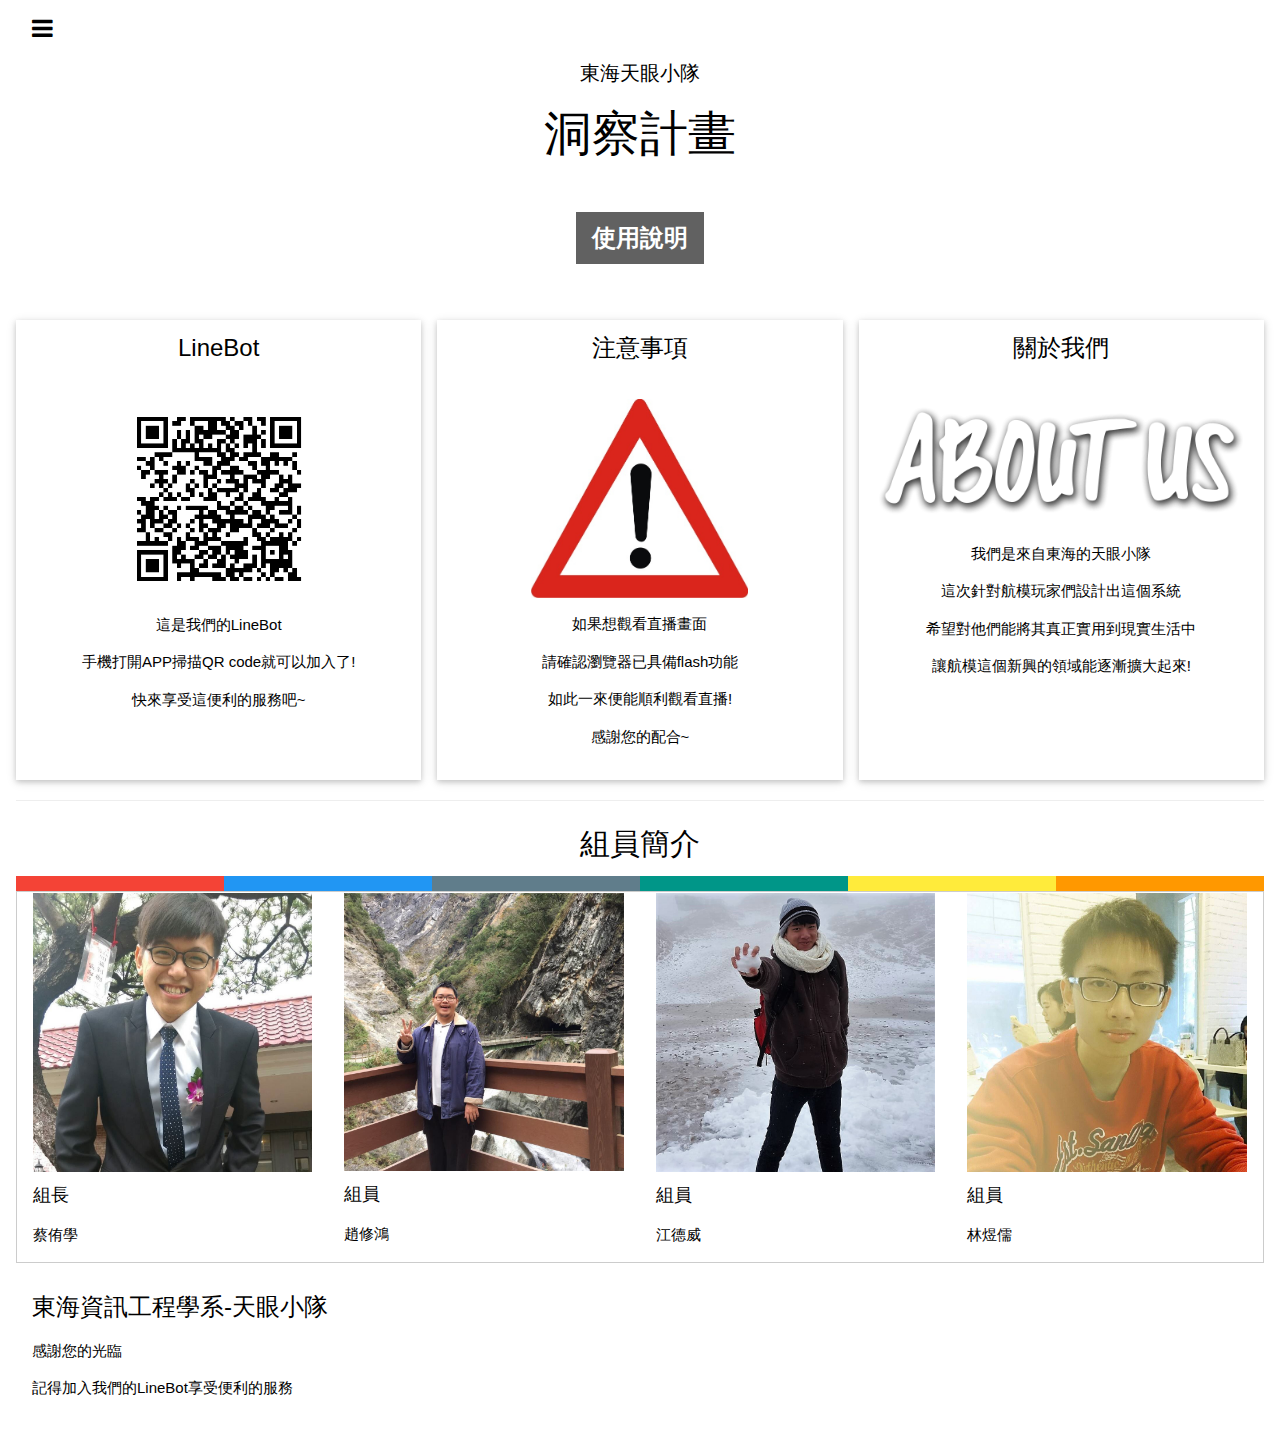
<file: index.html>
<!DOCTYPE html>
<html>
<title>天眼行動</title>
<meta charset="UTF-8">
<meta name="viewport" content="width=device-width, initial-scale=1">
<link rel="stylesheet" href="https://www.w3schools.com/w3css/4/w3.css">
<link rel="stylesheet" href="https://www.w3schools.com/lib/w3-theme-black.css">
<link rel="stylesheet" href="https://cdnjs.cloudflare.com/ajax/libs/font-awesome/4.3.0/css/font-awesome.min.css">
<body>

<!-- Side Navigation -->
<nav class="w3-sidebar w3-bar-block w3-card w3-animate-left w3-center" style="display:none" id="mySidebar">
  <span style="font-size:30px;" ><p>系統功能</p></span>
   <span style="font-size:30px;"><button class="w3-bar-item w3-button" onclick="w3_close()">Close<i class="fa fa-remove"></i></button></span>
 
   <a href="jwplayer.html"  target='_blank'><span style="font-size:18px;" ><p class="w3-bar-item w3-button">電腦版直播系統</p></span></a>
   <a href="NewCell.html"  target='_blank'><span style="font-size:18px;"><p class="w3-bar-item w3-button">手機版直播系統</p></span></a>
   <a href="https://tianyan.ddns.net/rec"  target='_blank'><span style="font-size:18px;"><p class="w3-bar-item w3-button">直播記錄觀賞</p></span></a>
   <a href="NewWeather.php"  target='_blank'><span style="font-size:18px;"><p class="w3-bar-item w3-button">天氣查詢系統</p></span></a>
   <a href="map.html"  target='_blank'><span style="font-size:18px;"><p class="w3-bar-item w3-button">地圖定位系統</p></span></a>
 </nav>

<!-- Header -->
<header class="w3-container w3-theme w3-padding" id="myHeader">
  <i onclick="w3_open()" class="fa fa-bars w3-xlarge w3-button w3-theme"></i> 
  <div class="w3-center">
  <h4>東海天眼小隊</h4>
  <h1 class="w3-xxxlarge w3-animate-bottom">洞察計畫</h1>
    <div class="w3-padding-32">
      <button class="w3-btn w3-xlarge w3-dark-grey w3-hover-light-grey" onclick="document.getElementById('id01').style.display='block'" style="font-weight:900;">使用說明</button>
    </div>
  </div>
</header>

<!-- Modal -->
<div id="id01" class="w3-modal">
    <div class="w3-modal-content w3-card-4 w3-animate-top">
      <header class="w3-container w3-theme-l1"> 
        <span onclick="document.getElementById('id01').style.display='none'"
        class="w3-button w3-display-topright">×</span>
        <h4>網站使用說明</h4>
        <h5>東海天眼小隊在此為您服務 <i class="fa fa-smile-o"></i></h5>
      </header>
      <div class="w3-padding">
        <p>左上角選單可以選擇想使用的功能</p>
        <p>我們的功能有:</p>
        <p>1.觀看電腦版系統直播畫面</p>
        <p>2.地圖定位系統</p>
        <p>3.觀看手機版系統直播畫面</p>
        <p>4.觀看直播紀錄</p>
      </div>
      <footer class="w3-container w3-theme-l1">
        <p>天眼小隊感謝您的支持</p>
      </footer>
    </div>
</div>

<style>
  img
  {          
  height: auto; 
  max-width: 100%; 
  }  
  
  #spic
  {
  line-height:10px;
  padding:5px;
  float:left;           
  }
  
  </style>

<div class="w3-row-padding w3-center w3-margin-top">
<div class="w3-third">
  <div class="w3-card w3-container" style="min-height:460px">
  <h3>LineBot</h3><br>
  <img src="QR.png"width="200" height="200" ></i>
  <p>這是我們的LineBot</p>
  <p>手機打開APP掃描QR code就可以加入了!</p>
  <p>快來享受這便利的服務吧~</p>
  </div>
</div>

<div class="w3-third">
  <div class="w3-card w3-container" style="min-height:460px">
  <h3>注意事項</h3><br>
  <img src="warnning.jpg" width="217" height="200"></i>
  <p>如果想觀看直播畫面</p>
  <p>請確認瀏覽器已具備flash功能</p>
  <p>如此一來便能順利觀看直播!</p>
  <p>感謝您的配合~</p>
  </div>
</div>

<div class="w3-third">
  <div class="w3-card w3-container" style="min-height:460px">
  <h3>關於我們</h3><br>
  <img src="about_us.png" width="450" height="150"></i>
  <p>我們是來自東海的天眼小隊</p>
  <p>這次針對航模玩家們設計出這個系統</p>
  <p>希望對他們能將其真正實用到現實生活中</p>
  <p>讓航模這個新興的領域能逐漸擴大起來!</p>
  </div>
</div>
</div>

<div class="w3-container">
<hr>
<div class="w3-center">
  <h2>組員簡介</h2>
</div>

<div class="w3-row">
  <div class="w3-col w3-container m2 w3-red"><p></p></div>
  <div class="w3-col w3-container m2 w3-blue"><p></p></div>
  <div class="w3-col w3-container m2 w3-blue-grey"><p></p></div>
  <div class="w3-col w3-container m2 w3-teal"><p></p></div>
  <div class="w3-col w3-container m2 w3-yellow"><p></p></div>
  <div class="w3-col w3-container m2 w3-orange"><p></p></div>
</div>

<div class="w3-row w3-border">
  <div class="w3-quarter w3-container ">
  <img src="侑學.jpg" width="300" height="300"></i>
    <h5>組長</h5>  
    <p>蔡侑學</p>
  </div>
  <div class="w3-quarter w3-container">
  <img src="修鴻.jpg" width="300" height="300"></i>
    <h5>組員</h5>  
    <p>趙修鴻</p>
  </div>
  <div class="w3-quarter w3-container">
  <img src="德威.jpg" width="300" height="300"></i>
    <h5>組員</h5>  
    <p>江德威</p>
  </div>
  <div class="w3-quarter w3-container">
  <img src="煜儒.jpg" width="300" height="300"></i>
    <h5>組員</h5>
    <p>林煜儒</p>
  </div>
</div> 

<!-- Footer -->
<footer class="w3-container w3-theme-dark w3-padding-16">
  <h3>東海資訊工程學系-天眼小隊</h3>
  <p>感謝您的光臨</p>
  <div style="position:relative;bottom:55px;" class="w3-tooltip w3-right">
    <span class="w3-text w3-theme-light w3-padding">Go To Top</span>    
    <a class="w3-text-white" href="#myHeader"><span class="w3-xlarge">
    <i class="fa fa-chevron-circle-up"></i></span></a>
  </div>
  <p>記得加入我們的LineBot享受便利的服務</p>
</footer>

<!-- Script for Sidebar, Tabs, Accordions, Progress bars and slideshows -->
<script>
// Side navigation
function w3_open() {
    var x = document.getElementById("mySidebar");
    x.style.width = "100%";
    x.style.fontSize = "40px";
    x.style.paddingTop = "10%";
    x.style.display = "block";
}
function w3_close() {
    document.getElementById("mySidebar").style.display = "none";
}

// Tabs
function openCity(evt, cityName) {
  var i;
  var x = document.getElementsByClassName("city");
  for (i = 0; i < x.length; i++) {
     x[i].style.display = "none";
  }
  var activebtn = document.getElementsByClassName("testbtn");
  for (i = 0; i < x.length; i++) {
      activebtn[i].className = activebtn[i].className.replace(" w3-dark-grey", "");
  }
  document.getElementById(cityName).style.display = "block";
  evt.currentTarget.className += " w3-dark-grey";
}

var mybtn = document.getElementsByClassName("testbtn")[0];
mybtn.click();

// Accordions
function myAccFunc(id) {
    var x = document.getElementById(id);
    if (x.className.indexOf("w3-show") == -1) {
        x.className += " w3-show";
    } else { 
        x.className = x.className.replace(" w3-show", "");
    }
}

// Slideshows
var slideIndex = 1;

function plusDivs(n) {
slideIndex = slideIndex + n;
showDivs(slideIndex);
}

function showDivs(n) {
  var x = document.getElementsByClassName("mySlides");
  if (n > x.length) {slideIndex = 1}    
  if (n < 1) {slideIndex = x.length} ;
  for (i = 0; i < x.length; i++) {
     x[i].style.display = "none";  
  }
  x[slideIndex-1].style.display = "block";  
}

showDivs(1);

// Progress Bars
function move() {
  var elem = document.getElementById("myBar");   
  var width = 5;
  var id = setInterval(frame, 10);
  function frame() {
    if (width == 100) {
      clearInterval(id);
    } else {
      width++; 
      elem.style.width = width + '%'; 
      elem.innerHTML = width * 1  + '%';
    }
  }
}
</script>

</body>
</html>
</file>
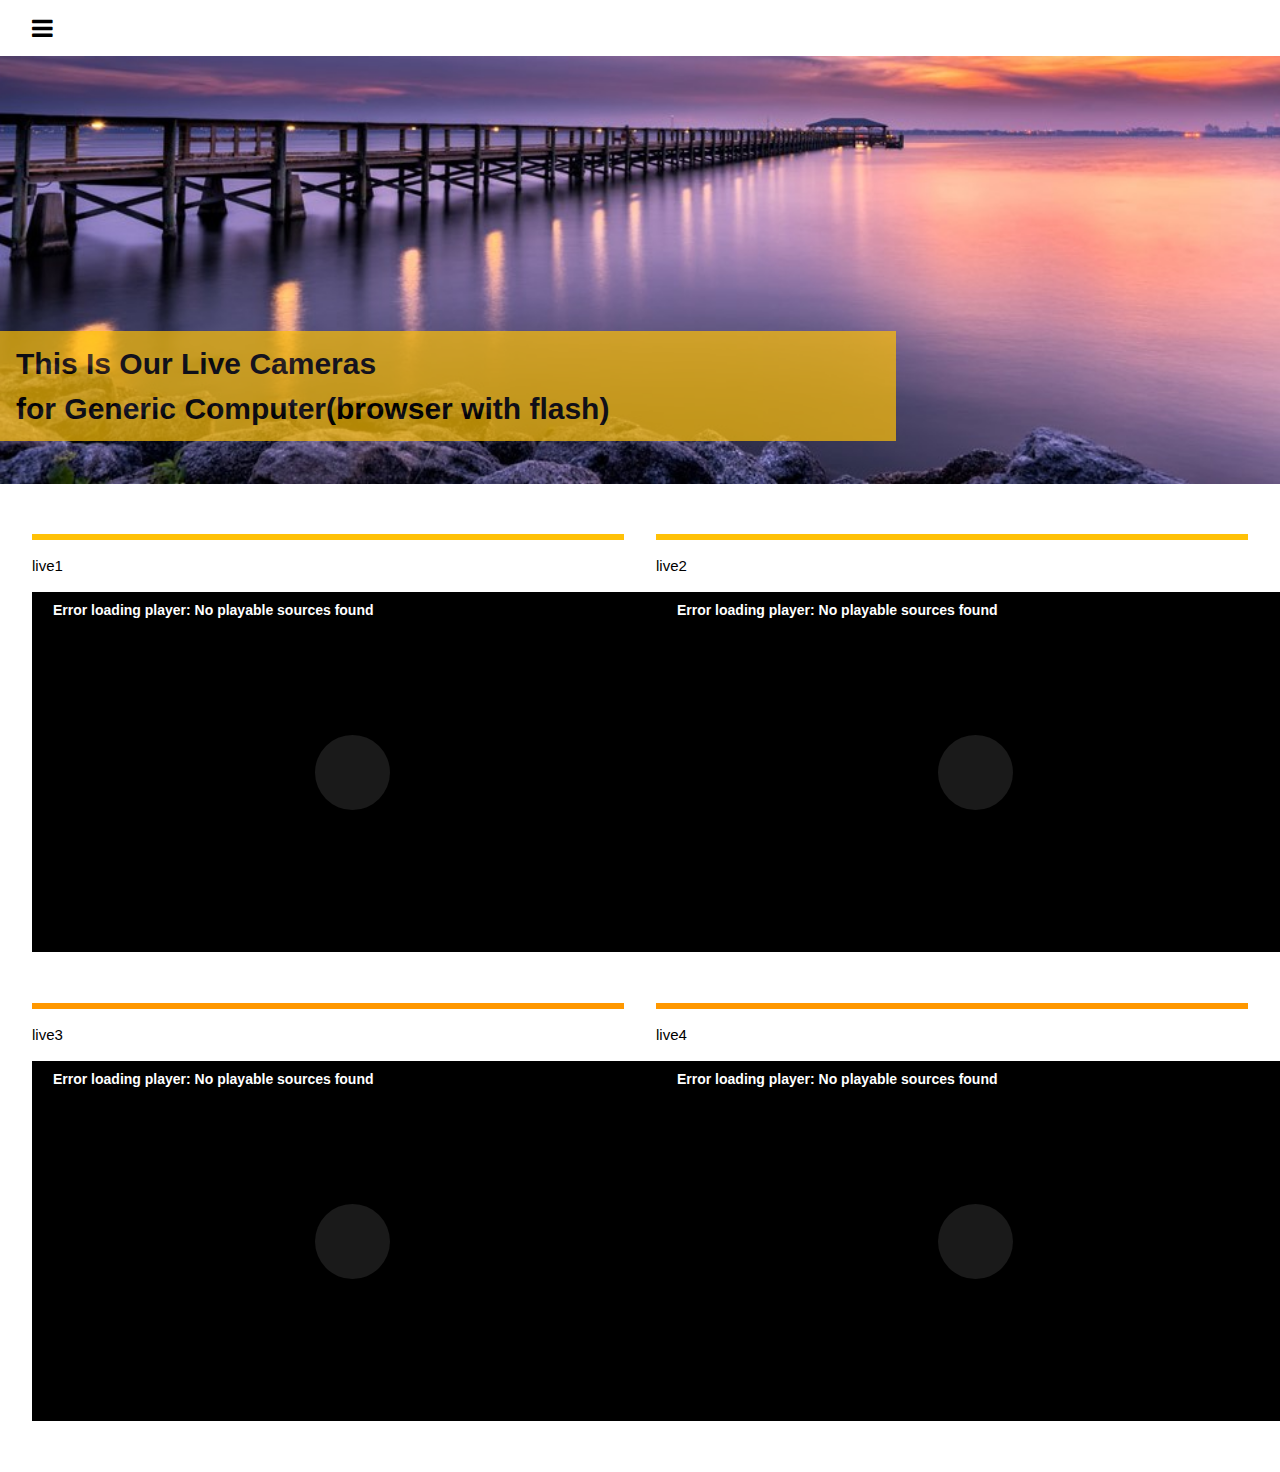
<file: jwplayer.html>
<!DOCTYPE html>
<html>
<title>天眼電腦端</title>
<script src="jwplayer.js"></script>
<script type="text/javascript">jwplayer.key="4afQ3YheqwT3K/wfKdt7PgfjjvgkD44KwDlbOg==";
            </script>
<meta charset="UTF-8">
<meta name="viewport" content="width=device-width, initial-scale=1">
<link rel="stylesheet" href="https://www.w3schools.com/w3css/4/w3.css">
<link rel="stylesheet" href="https://www.w3schools.com/lib/w3-theme-black.css">
<link rel="stylesheet" href="https://cdnjs.cloudflare.com/ajax/libs/font-awesome/4.3.0/css/font-awesome.min.css">
<body>

  <nav class="w3-sidebar w3-bar-block w3-card w3-animate-left w3-center" style="display:none" id="mySidebar">
    <span style="font-size:30px;" ><p>系統功能</p></span>
     <span style="font-size:30px;"><button class="w3-bar-item w3-button" onclick="w3_close()">Close<i class="fa fa-remove"></i></button></span>
   
     <a href="jwplayer.html"  target='_blank'><span style="font-size:18px;" ><p class="w3-bar-item w3-button">電腦版直播系統</p></span></a>
     <a href="NewCell.html"  target='_blank'><span style="font-size:18px;"><p class="w3-bar-item w3-button">手機版直播系統</p></span></a>
     <a href="https://tianyan.ddns.net/rec"  target='_blank'><span style="font-size:18px;"><p class="w3-bar-item w3-button">直播記錄觀賞</p></span></a>
     <a href="NewWeather.php"  target='_blank'><span style="font-size:18px;"><p class="w3-bar-item w3-button">天氣查詢系統</p></span></a>
     <a href="map.html"  target='_blank'><span style="font-size:18px;"><p class="w3-bar-item w3-button">地圖定位系統</p></span></a>
   </nav>

   <header class="w3-container w3-theme w3-padding" id="myHeader">
    <i onclick="w3_open()" class="fa fa-bars w3-xlarge w3-button w3-theme"></i> 
    <div class="w3-center">
    </div>
  </header>


<div class="w3-display-container" style="margin-bottom:50px">
  <img src="3.jpg" style="width:100%" style="height:20%">
  <div class="w3-display-bottomleft w3-container w3-amber w3-hover-orange w3-hide-small"
   style="bottom:10%;opacity:0.7;width:70%">
  <h2><b>This Is Our Live Cameras<br>for Generic Computer(browser with flash)</b></h2>
</div>
</div>

<div class="w3-row w3-container" style="margin:50px 0">
<div class="w3-half w3-container">
  <div class="w3-topbar w3-border-amber">
  
  <td>
        <p>live1</p>
               <div id='videotest1'></div>
               <script type='text/javascript'>
               jwplayer('videotest1').setup({
               file: 'rtmp://120.109.150.192:1935/live1_zhuan/',
               height: 360,
               width: 640,
               aspectratio: '16:9'
               });
          </script>
      </td>
   
  </div>
</div>

<div class="w3-half w3-container">
  <div class="w3-topbar w3-border-amber">
   
   <td>
    <p>live2</p>
           <div id='videotest2'></div>
           <script type='text/javascript'>
           jwplayer('videotest2').setup({
           file: 'rtmp://120.109.150.192:1935/live2_zhuan/',
           height: 360,
           width: 640,
           aspectratio: '16:9'
           });
      </script>
  </td>
   
   
  </div>
</div>
</div>

<div class="w3-row w3-container" style="margin:50px 0">
<div class="w3-half w3-container">
  <div class="w3-topbar w3-border-orange">
    
   <td>
     <p>live3</p>
            <div id='videotest3'></div>
            <script type='text/javascript'>
            jwplayer('videotest3').setup({
            file: 'rtmp://120.109.150.192:1935/live3_zhuan/',
            height: 360,
            width: 640,
            aspectratio: '16:9'
            });
       </script>
  </td>
    
  </div>
</div>

<div class="w3-half w3-container">
  <div class="w3-topbar w3-border-orange">
    
   <td>
     <p>live4</p>
           <div id='videotest4'></div>
           <script type='text/javascript'>
           jwplayer('videotest4').setup({
           file: 'rtmp://120.109.150.192:1935/live4_zhuan/',
           height: 360,
           width: 640,
           aspectratio: '16:9'
           });
       </script>
  </td>
    
    </div>
</div>
</div>

<script>
// Side navigation
function w3_open() {
    var x = document.getElementById("mySidebar");
    x.style.width = "100%";
    x.style.fontSize = "40px";
    x.style.paddingTop = "10%";
    x.style.display = "block";
}
function w3_close() {
    document.getElementById("mySidebar").style.display = "none";
}



// Accordions
function myAccFunc(id) {
    var x = document.getElementById(id);
    if (x.className.indexOf("w3-show") == -1) {
        x.className += " w3-show";
    } else { 
        x.className = x.className.replace(" w3-show", "");
    }
}

// Slideshows
var slideIndex = 1;

function plusDivs(n) {
slideIndex = slideIndex + n;
showDivs(slideIndex);
}

function showDivs(n) {
  var x = document.getElementsByClassName("mySlides");
  if (n > x.length) {slideIndex = 1}    
  if (n < 1) {slideIndex = x.length} ;
  for (i = 0; i < x.length; i++) {
     x[i].style.display = "none";  
  }
  x[slideIndex-1].style.display = "block";  
}

showDivs(1);

// Progress Bars
function move() {
  var elem = document.getElementById("myBar");   
  var width = 5;
  var id = setInterval(frame, 10);
  function frame() {
    if (width == 100) {
      clearInterval(id);
    } else {
      width++; 
      elem.style.width = width + '%'; 
      elem.innerHTML = width * 1  + '%';
    }
  }
}
</script>

</body>
</html>
</file>
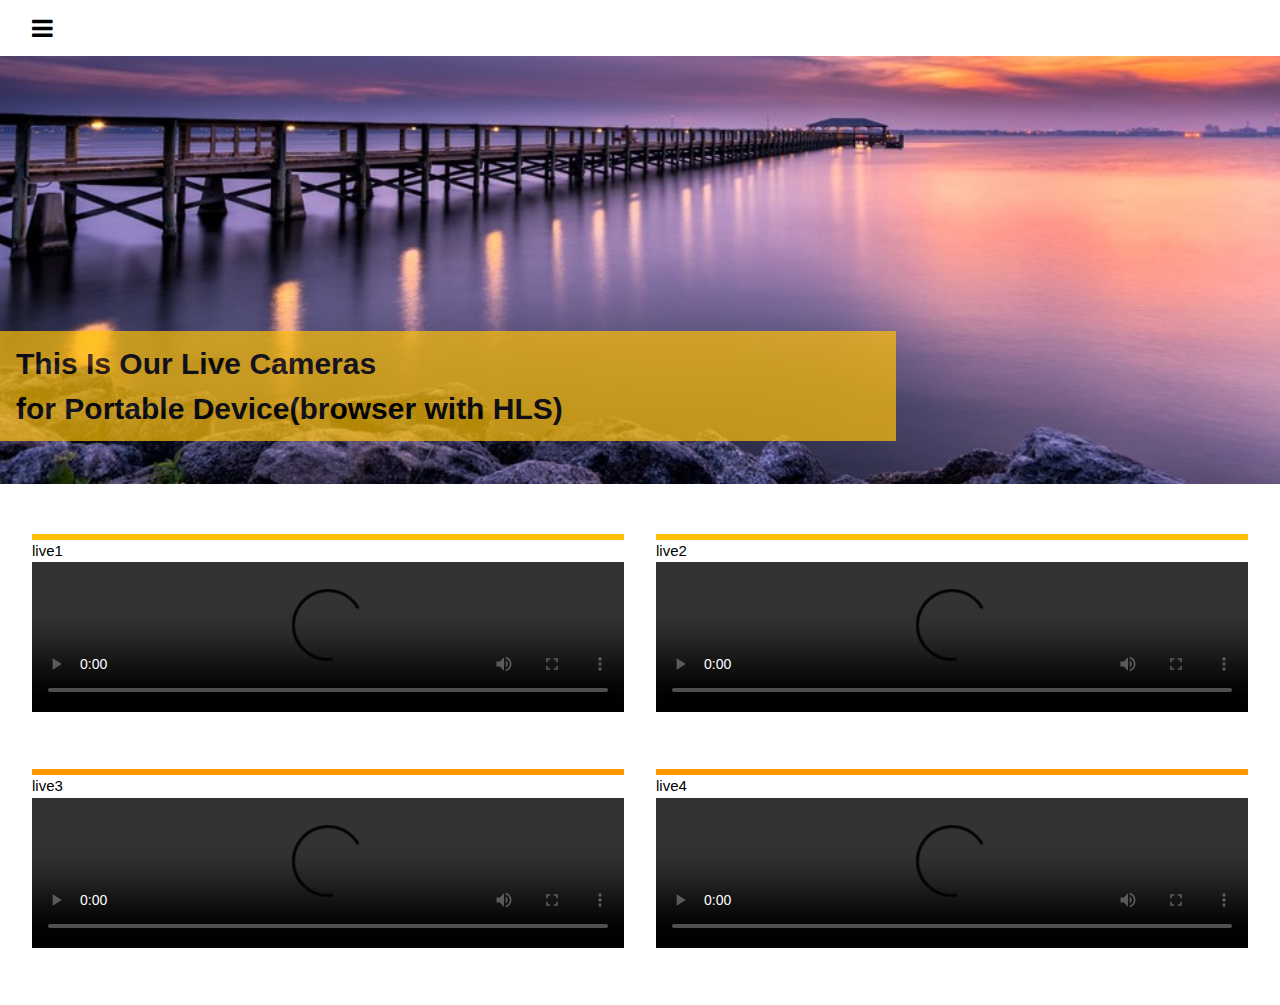
<file: NewCell.html>
<!DOCTYPE html>
<html>
<title>天眼手機端</title>
<meta charset="UTF-8">
<meta name="viewport" content="width=device-width, initial-scale=1">
<link rel="stylesheet" href="https://www.w3schools.com/w3css/4/w3.css">
<link rel="stylesheet" href="https://www.w3schools.com/lib/w3-theme-black.css">
<link rel="stylesheet" href="https://cdnjs.cloudflare.com/ajax/libs/font-awesome/4.3.0/css/font-awesome.min.css">

<body>
   <nav class="w3-sidebar w3-bar-block w3-card w3-animate-left w3-center" style="display:none" id="mySidebar">
    <span style="font-size:30px;" ><p>系統功能</p></span>
     <span style="font-size:30px;"><button class="w3-bar-item w3-button" onclick="w3_close()">Close<i class="fa fa-remove"></i></button></span>
   
     <a href="jwplayer.html"  target='_blank'><span style="font-size:18px;" ><p class="w3-bar-item w3-button">電腦版直播系統</p></span></a>
     <a href="NewCell.html"  target='_blank'><span style="font-size:18px;"><p class="w3-bar-item w3-button">手機版直播系統</p></span></a>
     <a href="https://tianyan.ddns.net/rec"  target='_blank'><span style="font-size:18px;"><p class="w3-bar-item w3-button">直播記錄觀賞</p></span></a>
     <a href="NewWeather.php"  target='_blank'><span style="font-size:18px;"><p class="w3-bar-item w3-button">天氣查詢系統</p></span></a>
     <a href="map.html"  target='_blank'><span style="font-size:18px;"><p class="w3-bar-item w3-button">地圖定位系統</p></span></a>
   </nav>

   <header class="w3-container w3-theme w3-padding" id="myHeader">
    <i onclick="w3_open()" class="fa fa-bars w3-xlarge w3-button w3-theme"></i> 
    <div class="w3-center">
    </div>
  </header>




<div class="w3-display-container" style="margin-bottom:50px">
  <img src="3.jpg" style="width:100%">
  <div class="w3-display-bottomleft w3-container w3-amber w3-hover-orange w3-hide-small"
   style="bottom:10%;opacity:0.7;width:70%">
  <h2><b>This Is Our Live Cameras<br>for Portable Device(browser with HLS)</b></h2>
</div>
</div>

<div class="w3-row w3-container" style="margin:50px 0">
<div class="w3-half w3-container">
  <div class="w3-topbar w3-border-amber">
  
    <th>live1<br>
    <video style="width:100%" controls="" autoplay="autoplay">
	<source src="http://120.109.150.192:8080/live1/index.m3u8" type="video/mp4">
	</video></th>
   
  </div>
</div>

<div class="w3-half w3-container">
  <div class="w3-topbar w3-border-amber">
   
    <th>live2<br>
	<video style="width:100%" controls="" autoplay="true">
	<source src="http://120.109.150.192:8080/live2/index.m3u8" type="video/mp4">
	</video></th>
   
   
  </div>
</div>
</div>

<div class="w3-row w3-container" style="margin:50px 0">
<div class="w3-half w3-container">
  <div class="w3-topbar w3-border-orange">
    
    <th>live3<br><video style="width:100%" controls="" autoplay="autoplay">
	<source src="http://120.109.150.192:8080/live3/index.m3u8" type="video/mp4">
	</video></th>
    
    
  </div>
</div>

<div class="w3-half w3-container">
  <div class="w3-topbar w3-border-orange">
    
    <th>live4<br><video style="width:100%" controls="" autoplay="autoplay">
	<source src="http://120.109.150.192:8080/live4/index.m3u8" type="video/mp4">
	</video></th>
    
    </div>
</div>
</div>

<script>
// Side navigation
function w3_open() {
    var x = document.getElementById("mySidebar");
    x.style.width = "100%";
    x.style.fontSize = "40px";
    x.style.paddingTop = "10%";
    x.style.display = "block";
}
function w3_close() {
    document.getElementById("mySidebar").style.display = "none";
}



// Accordions
function myAccFunc(id) {
    var x = document.getElementById(id);
    if (x.className.indexOf("w3-show") == -1) {
        x.className += " w3-show";
    } else { 
        x.className = x.className.replace(" w3-show", "");
    }
}

// Slideshows
var slideIndex = 1;

function plusDivs(n) {
slideIndex = slideIndex + n;
showDivs(slideIndex);
}

function showDivs(n) {
  var x = document.getElementsByClassName("mySlides");
  if (n > x.length) {slideIndex = 1}    
  if (n < 1) {slideIndex = x.length} ;
  for (i = 0; i < x.length; i++) {
     x[i].style.display = "none";  
  }
  x[slideIndex-1].style.display = "block";  
}

showDivs(1);

// Progress Bars
function move() {
  var elem = document.getElementById("myBar");   
  var width = 5;
  var id = setInterval(frame, 10);
  function frame() {
    if (width == 100) {
      clearInterval(id);
    } else {
      width++; 
      elem.style.width = width + '%'; 
      elem.innerHTML = width * 1  + '%';
    }
  }
}
</script>



</body>
</html>
</file>
